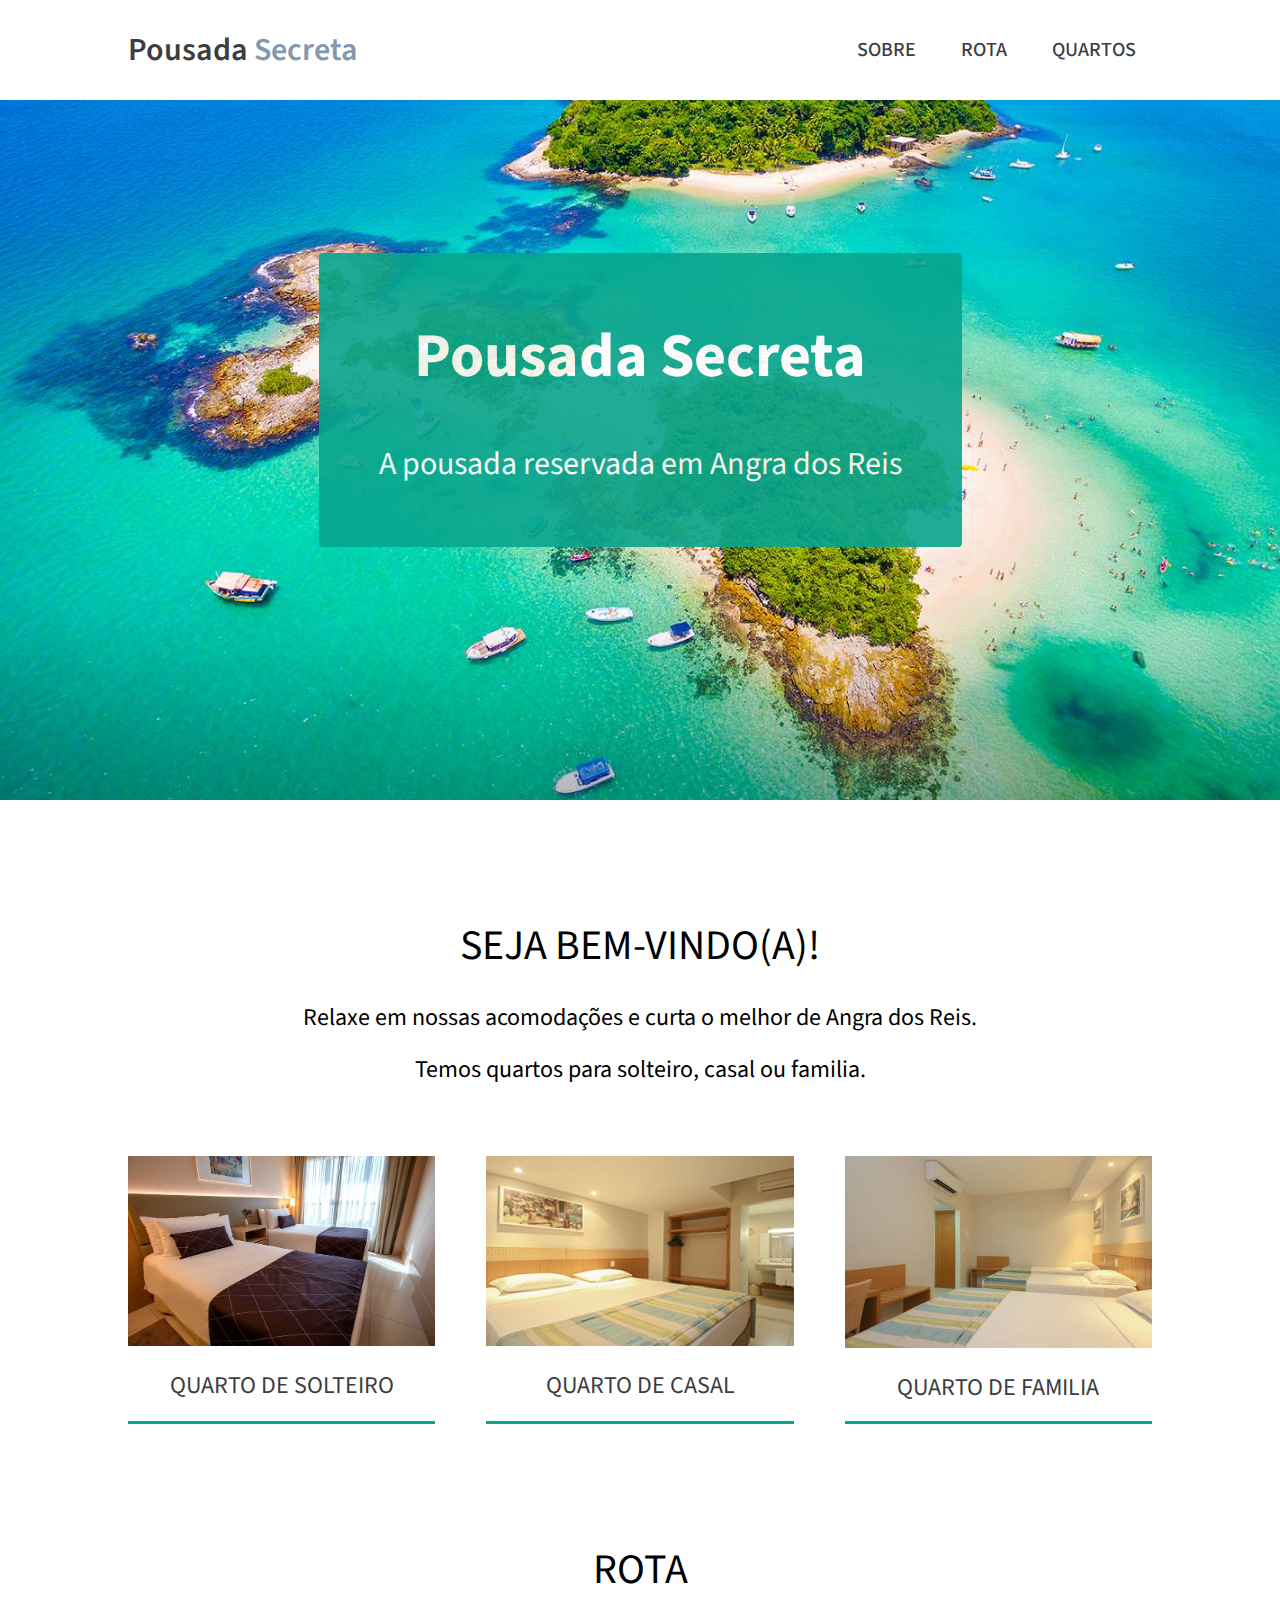
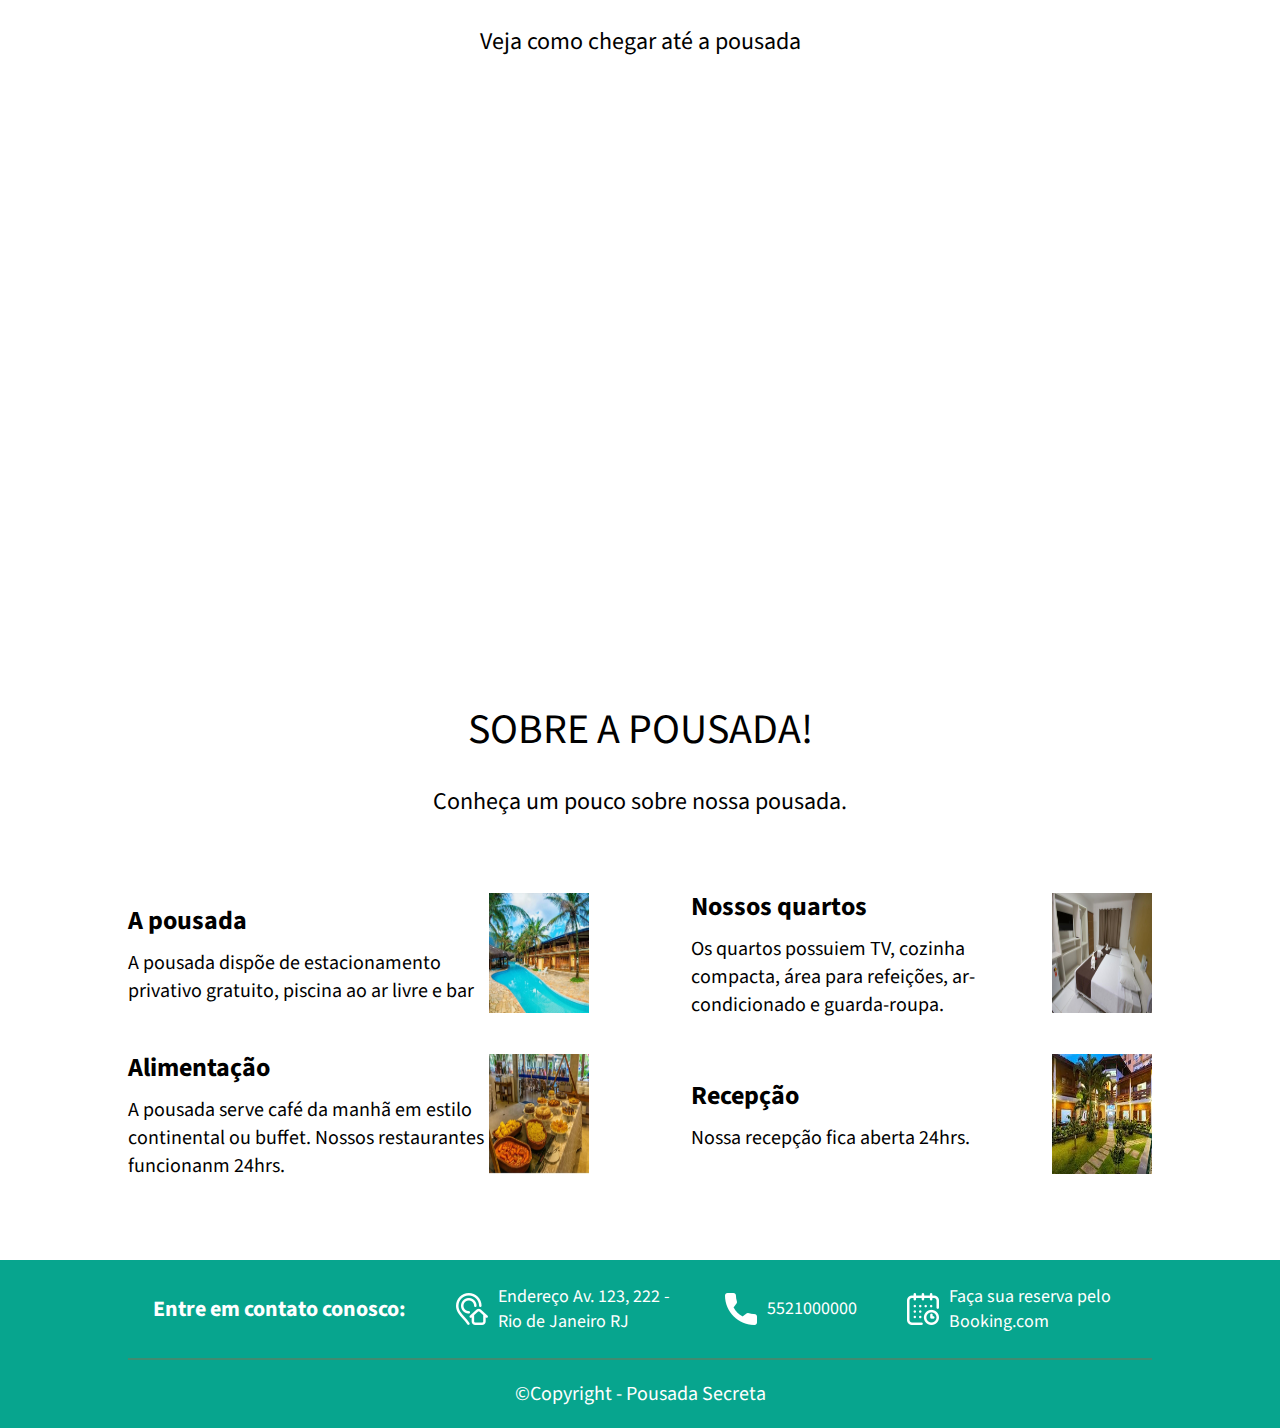
<file: index.html>
<!DOCTYPE html>
<html lang="pt-br">

<head>
  <meta charset="UTF-8">
  <meta name="viewport" content="width=device-width, initial-scale=1.0">
  <link rel="stylesheet" href="assets/css/style.css">
  <link rel="stylesheet" href="https://fonts.googleapis.com/css2?family=Source+Sans+Pro:ital,wght@0,200;0,300;0,400;0,600;0,700;0,900;1,200;1,300;1,400;1,600;1,700;1,900&display=swap">
  <title>Pousada Secreta</title>
</head>

<body>
  <div class="menu">
    <div class="conteiner cont-menu">
      <a class="logo" href="index.html">Pousada <span class="text-blue">Secreta</span></a>
      <div class="links-menu">
        <a href="index.html#sobre">Sobre</a>
        <a href="index.html#rota">Rota</a>
        <a href="quartos.html">Quartos</a>
      </div>
    </div>
  </div>
  <div class="banner">
    <div class="conteiner text-banner">
      <h1>Pousada Secreta</h1>
      <p>A pousada reservada em Angra dos Reis</p>
    </div>
  </div>
  <div class="conteiner welcome box-text">
    <h2>Seja bem-vindo(a)!</h2>
    <p>Relaxe em nossas acomodações e curta o melhor de Angra dos Reis.</p>
    <p>Temos quartos para solteiro, casal ou familia.</p>
  </div>
  <div class="conteiner quartos-pousada">
    <div class="solteiro">
      <img class="solteiro-img" src="assets/quarto-solteiro1.jpg" alt="Quarto de solteiro">
      <p><a href="quartos.html#solteiro">Quarto de Solteiro</a></p>
    </div>
    <div class="casal">
      <img class="casal-img" src="assets/quarto-casal1.jpg" alt="Quarto de casal">
      <p><a href="quartos.html#casal">Quarto de Casal</a></p>
    </div>
    <div class="familia">
      <img class="familia-img" src="assets/quarto-familia1.jpg" alt="Quarto de familia">
      <p><a href="quartos.html#familia">Quarto de Familia</a></p>
    </div>
  </div>
  <div id="rota" class="conteiner rota">
    <div class="text-rota box-text">
      <h2>Rota</h2>
      <p>Veja como chegar até a pousada</p>
    </div>
    <iframe src="https://www.google.com/maps/embed?pb=!1m18!1m12!1m3!1d234966.58317526727!2d-44.3557284!3d-23.0475216!2m3!1f0!2f0!3f0!3m2!1i1024!2i768!4f13.1!3m3!1m2!1s0x9c5253944d458d%3A0xd96796845bd7fd3!2sAngra%20dos%20Reis%2C%20RJ!5e0!3m2!1spt-PT!2sbr!4v1711667536378!5m2!1spt-PT!2sbr" width="100%" height="450" style="border:0;" allowfullscreen="" loading="lazy" referrerpolicy="no-referrer-when-downgrade"></iframe>
  </div>
  <div id="sobre" class="conteiner sobre">
    <div class="text-sobre box-text">
      <h2>Sobre a pousada!</h2>
      <p>Conheça um pouco sobre nossa pousada.</p>
    </div>
    <div class="list-cards">
      <Div class="card card-pousada">
        <div class="text-card">
          <h3>A pousada</h3>
          <p>A pousada dispõe de estacionamento privativo gratuito, piscina ao ar livre e bar</p>
        </div>
        <img src="assets/img1.jpg" alt="piscina da pousada">
      </Div>
      <Div class="card card-quartos">
        <div class="text-card">
          <h3>Nossos quartos</h3>
          <p>Os quartos possuiem TV, cozinha compacta, área para refeições, ar-condicionado e guarda-roupa.</p>
        </div>
        <img src="assets/img2.jpg" alt="Quarto">
      </Div>
      <Div class="card card-alimentacao">
        <div class="text-card">
          <h3>Alimentação</h3>
          <p>A pousada serve café da manhã em estilo continental ou buffet. Nossos restaurantes funcionanm 24hrs.</p>
        </div>
        <img src="assets/img3.jpg" alt="Restaurante">
      </Div>
      <Div class="card card-recepcao">
        <div class="text-card">
          <h3>Recepção</h3>
          <p>Nossa recepção fica aberta 24hrs.</p>         
        </div>
        <img src="assets/img5.jpg" alt="Recepção">
      </Div>
    </div>
  </div>
  <div class="rodape">
    <div class="conteiner links-rodape">
      <h4>Entre em contato conosco:</h4>
      <div class="links">
        <img src="assets/icones/endereco.png" alt="Endereço">
        <a href="">Endereço Av. 123, 222 - Rio de Janeiro RJ</a>
      </div>
      <div class="links">
        <img src="assets/icones/telefone.png" alt="telefone">
        <a href="">5521000000</a>
      </div>
      <div class="links">
        <img src="assets/icones/calendario.png" alt="Calendario">
        <a href="/">Faça sua reserva pelo Booking.com</a>
      </div>
    </div>
    <p>&copy;Copyright - Pousada Secreta</p>
  </div>
</body>

</html>
</file>
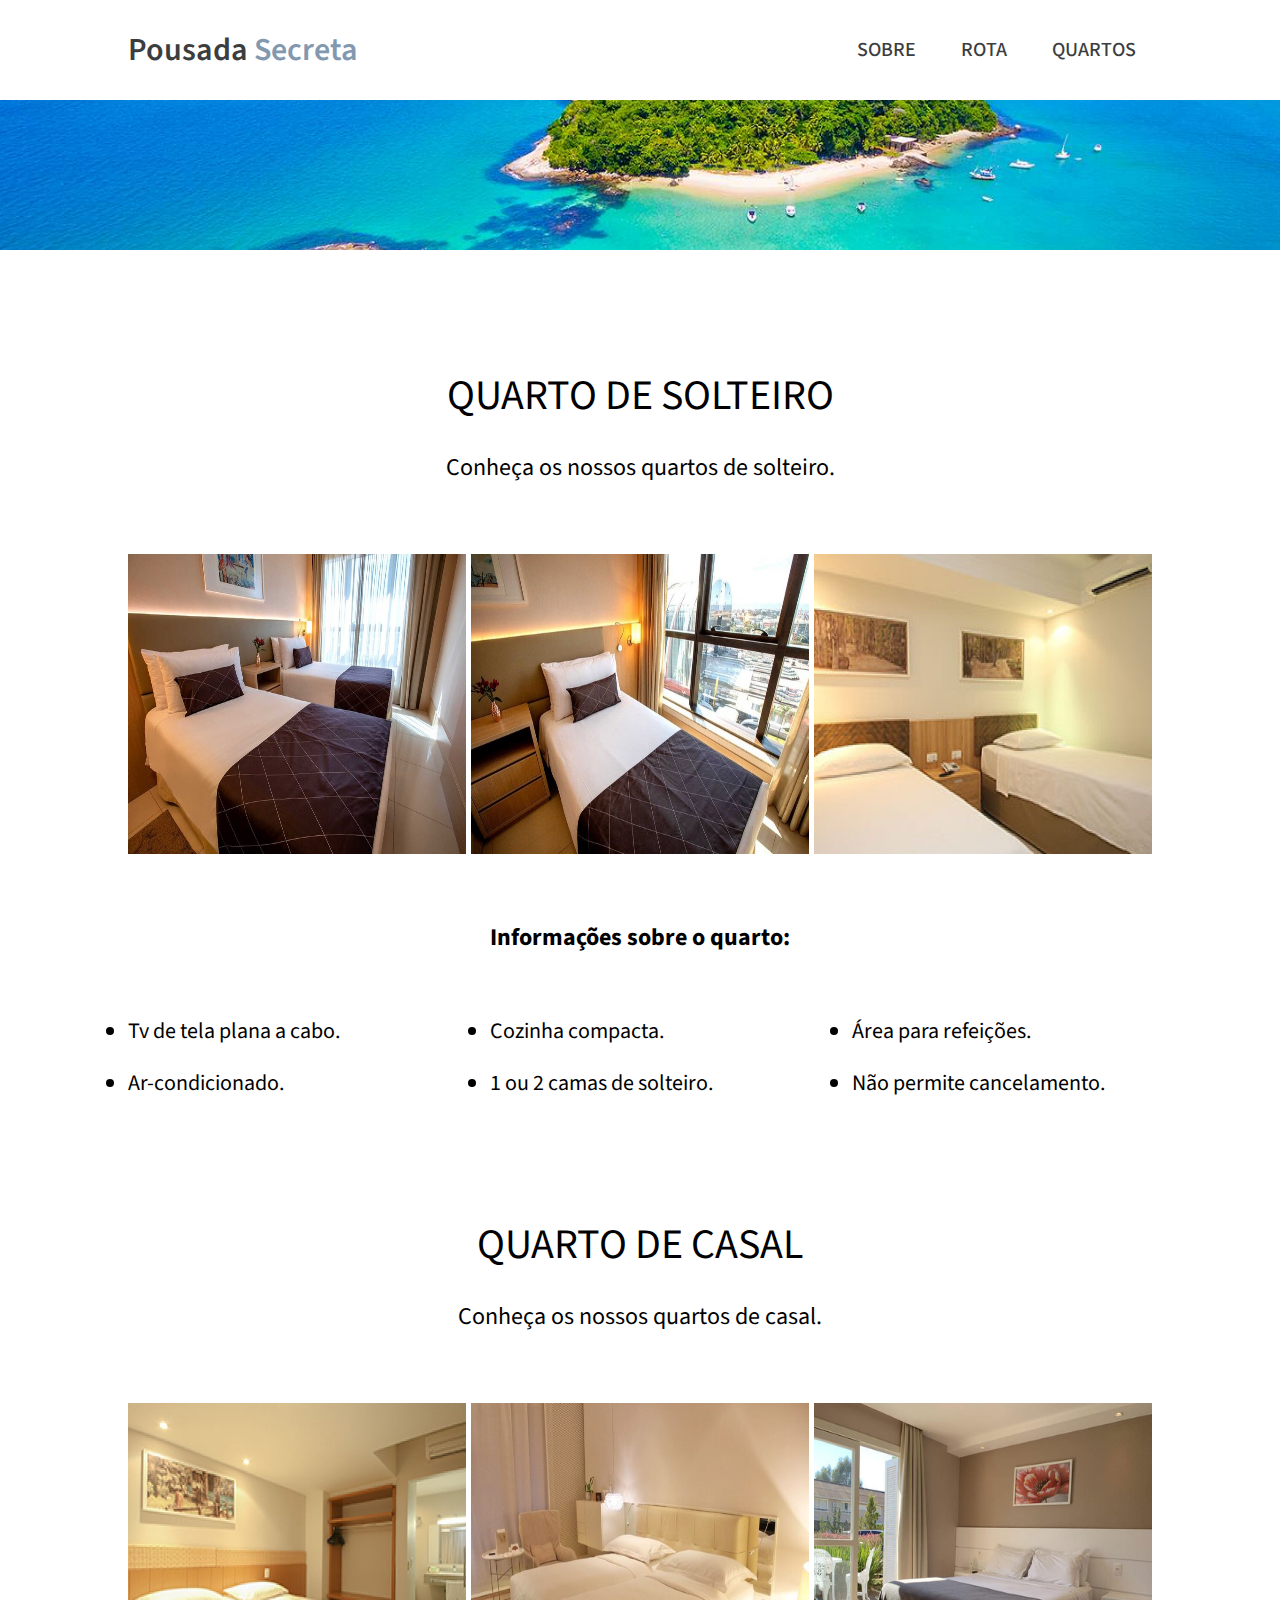
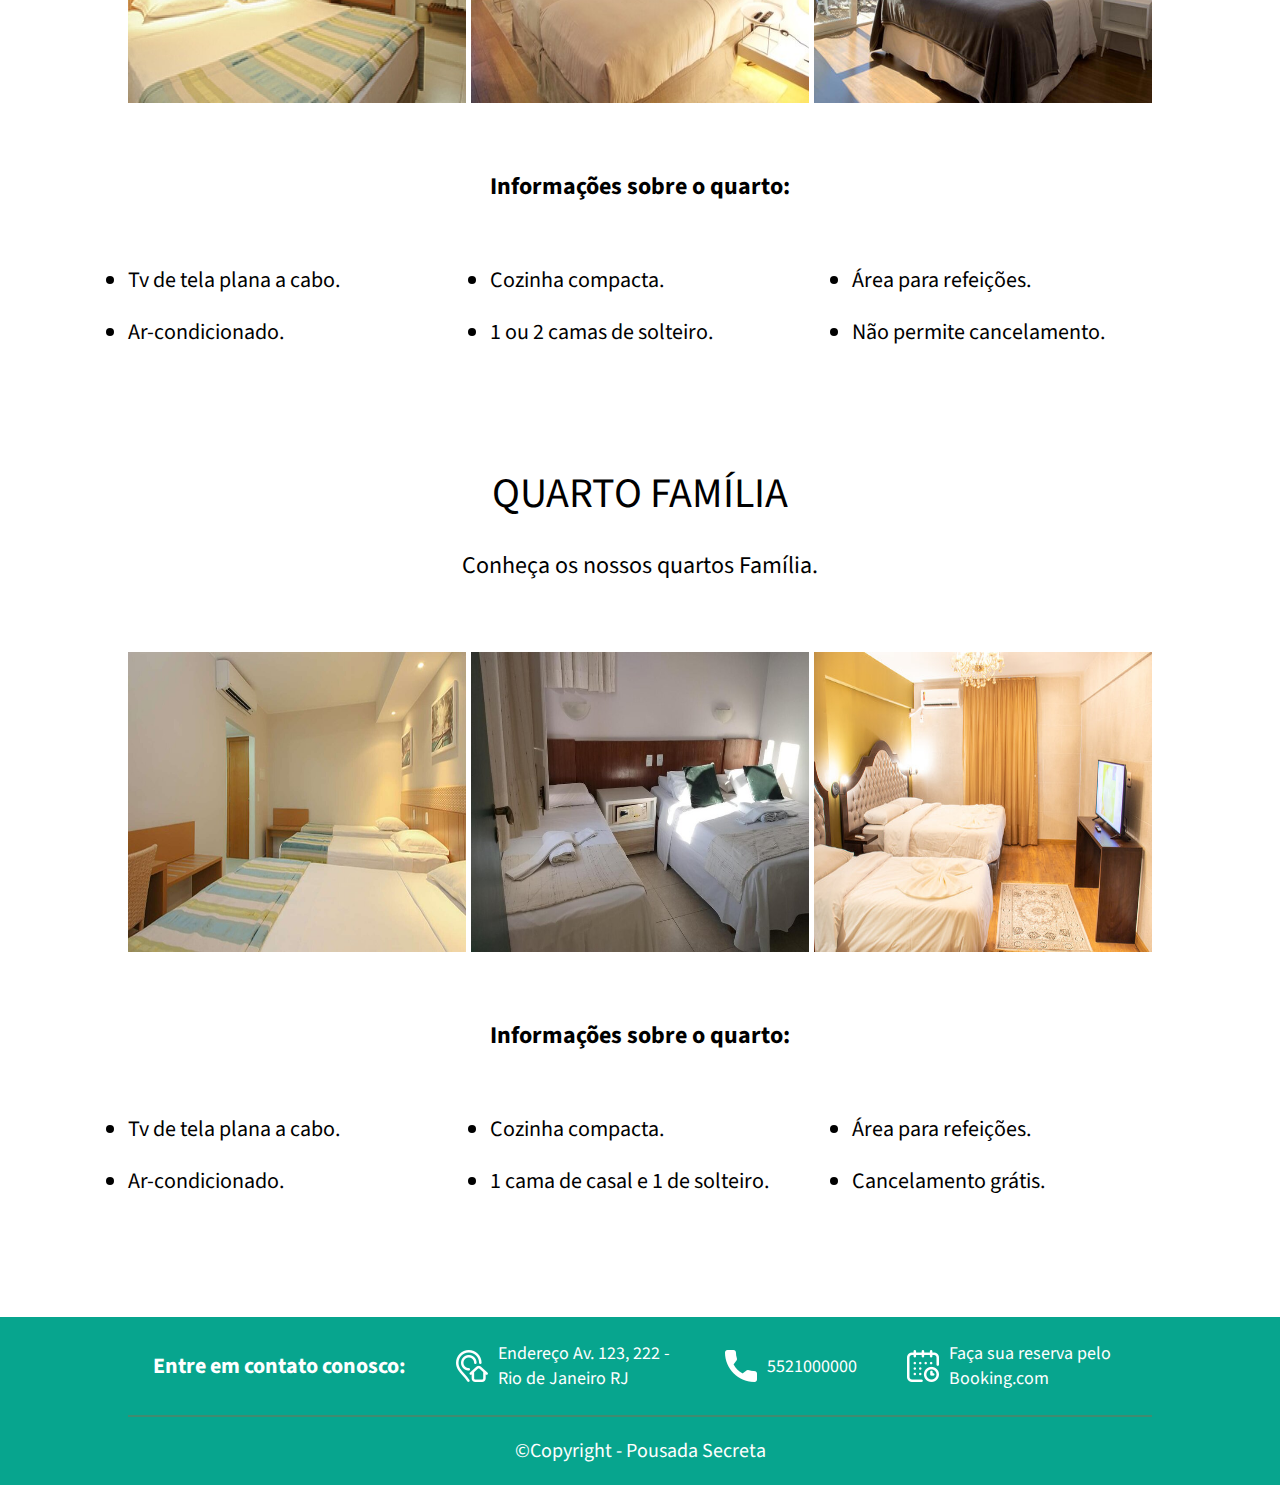
<file: quartos.html>
<!DOCTYPE html>
<html lang="pt-br">

<head>
  <meta charset="UTF-8">
  <meta name="viewport" content="width=device-width, initial-scale=1.0">
  <link rel="stylesheet" href="assets/css/quartos.css">
  <link rel="stylesheet" href="https://fonts.googleapis.com/css2?family=Source+Sans+Pro:ital,wght@0,200;0,300;0,400;0,600;0,700;0,900;1,200;1,300;1,400;1,600;1,700;1,900&display=swap">
  <title>Pousada Secreta</title>
</head>

<body>
  <div class="menu">
    <div class="conteiner cont-menu">
      <a class="logo" href="index.html">Pousada <span class="text-blue">Secreta</span></a>
      <div class="links-menu">
        <a href="index.html#sobre">Sobre</a>
        <a href="index.html#rota">Rota</a>
        <a href="quartos.html">Quartos</a>
      </div>
    </div>
  </div>
  <div class="banner">
  </div>
  <div id="solteiro" class="conteiner">
    <div class="box-text">
      <h2>Quarto de solteiro</h2>
      <p>Conheça os nossos quartos de solteiro.</p>
    </div>
    <div class="quartos-pousada">
      <div>
        <img src="assets/quarto-solteiro1.jpg" alt="Quarto de solteiro">
      </div>
      <div>
        <img class="casal-img" src="assets/quarto-solteiro2.jpg" alt="Quarto de solteiro">
      </div>
      <div>
        <img src="assets/quarto-solteiro3.jpg" alt="Quarto de solteiro">
      </div>
    </div>
    <div class="informacoes">
      <h3>Informações sobre o quarto:</h3>
      <ul>
        <li>Tv de tela plana a cabo.</li>
        <li>Cozinha compacta.</li>
        <li>Área para refeições.</li>
        <li>Ar-condicionado.</li>
        <li>1 ou 2 camas de solteiro.</li>
        <li>Não permite cancelamento.</li>
      </ul>
    </div>
  </div>
  <div id="casal" class="conteiner">
    <div class="box-text">
      <h2>Quarto de casal</h2>
      <p>Conheça os nossos quartos de casal.</p>
    </div>
    <div class="quartos-pousada">
      <div>
        <img src="assets/quarto-casal1.jpg" alt="Quarto de casal">
      </div>
      <div>
        <img src="assets/quarto-casal2.jpg" alt="Quarto de casal">
      </div>
      <div>
        <img src="assets/quarto-casal3.jpg" alt="Quarto de casal">
      </div>
    </div>
    <div class="informacoes">
      <h3>Informações sobre o quarto:</h3>
      <ul>
        <li>Tv de tela plana a cabo.</li>
        <li>Cozinha compacta.</li>
        <li>Área para refeições.</li>
        <li>Ar-condicionado.</li>
        <li>1 ou 2 camas de solteiro.</li>
        <li>Não permite cancelamento.</li>
      </ul>
    </div>
  </div>
  <div id="familia" class="conteiner">
    <div class="box-text">
      <h2>Quarto família</h2>
      <p>Conheça os nossos quartos Família.</p>
    </div>
    <div class="quartos-pousada">
      <div>
        <img  src="assets/quarto-familia1.jpg" alt="Quarto de familia">
      </div>
      <div>
        <img  src="assets/quarto-familia2.jpg" alt="Quarto de solteiro">
      </div>
      <div>
        <img src="assets/quarto-familia3.jpg" alt="Quarto de familia">
      </div>
    </div>
    <div class="informacoes">
      <h3>Informações sobre o quarto:</h3>
      <ul>
        <li>Tv de tela plana a cabo.</li>
        <li>Cozinha compacta.</li>
        <li>Área para refeições.</li>
        <li>Ar-condicionado.</li>
        <li>1 cama de casal e 1 de solteiro.</li>
        <li>Cancelamento grátis.</li>
      </ul>
    </div>
  </div>
  <div class="rodape">
    <div class="conteiner links-rodape">
      <h4>Entre em contato conosco:</h4>
      <div class="links">
        <img src="assets/icones/endereco.png" alt="Endereço">
        <a href="">Endereço Av. 123, 222 - Rio de Janeiro RJ</a>
      </div>
      <div class="links">
        <img src="assets/icones/telefone.png" alt="telefone">
        <a href="">5521000000</a>
      </div>
      <div class="links">
        <img src="assets/icones/calendario.png" alt="Calendario">
        <a href="/">Faça sua reserva pelo Booking.com</a>
      </div>
    </div>
    <p>&copy;Copyright - Pousada Secreta</p>
  </div>
</body>

</html>
</file>
<file: assets/css/style.css>
* {
  margin: 0;
  font-family: "Source Sans Pro", sans-serif;
  box-sizing: border-box;
  padding: 0;
}

a {
  text-decoration: none;
}
.menu{
  width: 100%;
  position: fixed;
  background-color: #ffff;
  z-index: 1;
}
.conteiner {
  max-width: 1024px;
  margin: 0 auto;
  text-align: center;
}

.cont-menu {
  display: flex;
  width: 100%;
  justify-content: space-between;
  align-items: center;
  height: 100px; 
}

.cont-menu .logo {
  font-size: 32px;
  font-weight: 600;
  color: #3C3D3F;
}

.text-blue {
  color: #8298AF;
}

.menu .links-menu a {
  margin-left: 10px;
  padding: 10px 16px;
  font-size: 20px;
  font-weight: 500;
  text-transform: uppercase;
  color: #3C3D3F;
}

.banner {
  width: 100%;
  height: 800px;
  background-image:url(img-fundo.jpg);
  background-repeat: no-repeat;
  background-size: cover;
  background-attachment: fixed;
  background-position: center;
  display: flex;
  justify-content: center;
  align-items: center;
}

.text-banner {
  padding: 60px;
  background-color: #07a58e;
  border-radius: 4px;
  color: #ffff;
  opacity: 0.9;
  font-size: 32px;
}

.text-banner h1 {
  font-size: 62px;
  padding-bottom: 40px;
}

.box-text {
padding: 120px 0 60px 0;
line-height: 52px;
}

.box-text h2 {
  text-transform: uppercase;
  font-size: 42px;
  font-weight: 400;
  padding-bottom: 20px;
}

.box-text p {
  font-size: 24px;
}

.quartos-pousada {
  width: 100%;
  display: flex;
  justify-content: space-between;
}

.quartos-pousada img {
  width: 100%;
}

.quartos-pousada div {
  width: 30%;
  border-bottom: 3px #07a58e solid;
}

.quartos-pousada p,.quartos-pousada a {
  text-transform: uppercase;
  font-size: 24px;
  color: #3C3D3F;
  padding: 16px;
}

.list-cards {
  display: flex;
  gap: 30px;
  flex-wrap: wrap;
justify-content: space-between;
padding-bottom: 80px;
}

.list-cards img {
  width: 100px;
  height: 120px;
}

.card {
  display: flex;
  width: 45%;
  justify-content: space-between;
  align-items: center;
}
  
.text-card {
  text-align: start;
  width: 380px;
}

.card h3 {
  font-size: 26px;
padding-bottom: 10px;
}

.card p {
  font-size: 20px;
}

.rodape{
  text-align: center;
  background-color: #07a58e;
  color: #ffff;
}

.rodape p {
  font-size:20px;
  padding: 20px 0;
}

.links-rodape {
  height: 100px;
  display: flex;
  justify-content: space-around;
  align-items: center;
  border-bottom: 2px #418B70 solid ;
}

.links-rodape h4 {
  font-size: 22px;
}

.links {
  max-width: 220px;
  display: flex;
  align-items: center;
  text-align: start;
  font-size: 18px;
}

.links img {
  padding-right: 10px;
}

.links a {
  color: #ffff;
}
</file>
<file: assets/css/quartos.css>
* {
  margin: 0;
  font-family: "Source Sans Pro", sans-serif;
  box-sizing: border-box;
  padding: 0;
}

a {
  text-decoration: none;
}
.menu {
  width: 100%;
  position: fixed;
  background-color: #ffff;
  z-index: 1;
}
.conteiner {
  max-width: 1024px;
  margin: 0 auto;
  text-align: center;
}

.cont-menu {
  display: flex;
  width: 100%;
  justify-content: space-between;
  align-items: center;
  height: 100px;
}

.cont-menu .logo {
  font-size: 32px;
  font-weight: 600;
  color: #3c3d3f;
}

.text-blue {
  color: #8298af;
}

.menu .links-menu a {
  margin-left: 10px;
  padding: 10px 16px;
  font-size: 20px;
  font-weight: 500;
  text-transform: uppercase;
  color: #3c3d3f;
}

.banner {
  width: 100%;
  height: 250px;
  background-image: url(img-fundo.jpg);
  background-repeat: no-repeat;
  background-size: cover;
  background-attachment: fixed;
  background-position: center;
}

.box-text {
  margin: 120px 0 60px 0;
  line-height: 52px;
}

.box-text h2 {
  text-transform: uppercase;
  font-size: 42px;
  font-weight: 400;
  margin-bottom: 20px;
}

.box-text p {
  font-size: 24px;
}

.quartos-pousada {
  width: 100%;
  display: flex;
  justify-content: space-between;
}

.quartos-pousada img {
  width: 100%;
  height: 300px;
}

.quartos-pousada div {
  width: 33%;
}

.informacoes h3 {
  margin: 60px 0;
  font-size: 24px;
}

.informacoes ul {
  display: flex;
  flex-wrap: wrap;
  margin-bottom: 120px;
  justify-content: space-between;
  gap: 20px;
  font-size: 22px;
}

.informacoes li {
  width: 300px;
  text-align: start;
}

.rodape {
  text-align: center;
  background-color: #07a58e;
  color: #ffff;
}

.rodape p {
  font-size: 20px;
  padding: 20px 0;
}

.links-rodape {
  height: 100px;
  display: flex;
  justify-content: space-around;
  align-items: center;
  border-bottom: 2px #418b70 solid;
}

.links-rodape h4 {
  font-size: 22px;
}

.links {
  max-width: 220px;
  display: flex;
  align-items: center;
  text-align: start;
  font-size: 18px;
}

.links img {
  padding-right: 10px;
}

.links a {
  color: #ffff;
}
</file>
